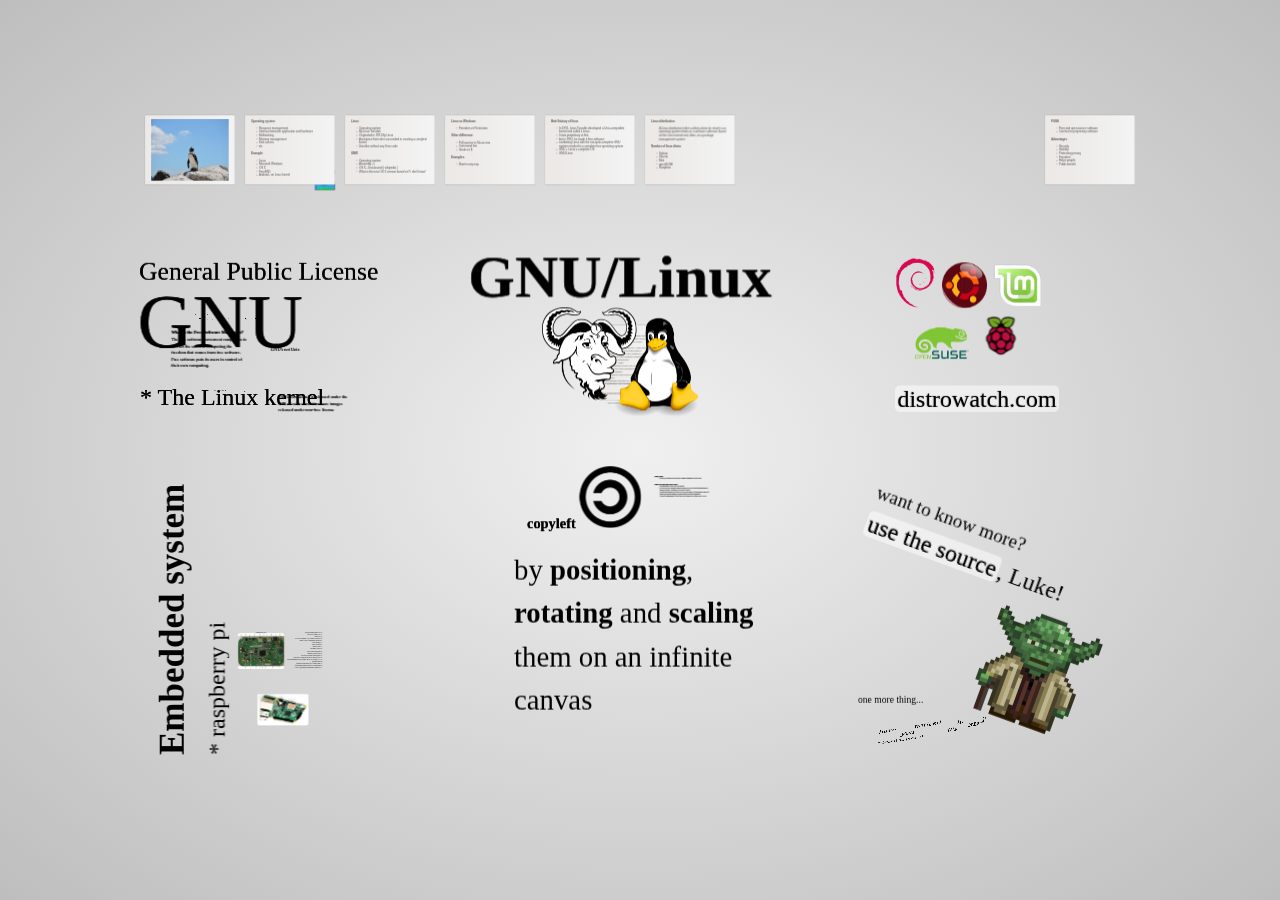
<file: linux_essential_tutorial.html>
<!doctype html>


<html lang="en">
<head>
    <meta charset="utf-8" />
    <title>Linux Essentials</title>
    
    <meta name="description" content="Linux Essentials presentation (tutorial)" />
    <meta name="author" content="not important" />
    <meta name="email" content="m.gh@linuxmail.org" />

    <link href="css/stylesheet.css" rel="stylesheet" />
    
    <link rel="icon" href="images/linux_essential.png" />
</head>

<body class="impress-not-supported">

<div class="fallback-message">
    <p>Your browser <b>doesn't support the features required</b> so you are presented with a simplified version of this presentation.</p>
    <p>For the best experience please use the latest <b>Chrome</b>, <b>Safari</b> or <b>Firefox</b> browser.</p>
</div>

<div id="impress">

	<!-- --------------------------- overview ---------------------------  -->
    <div id="overview" class="step" data-x="3000" data-y="1500" data-scale="10">
    </div>
	
	<!-- --------------------------- introduction ---------------------------  -->
	<div id="introduction" class="step slide" data-x="-1500" data-y="-1500">
		<img src="images/penguin.jpg" alt="i love GNU" width="100%" height="100%" style="border-radius:1%">
	</div>
	
	<div id="operating_system" class="step slide" data-x="-500" data-y="-1500">
        <strong> Operating system </strong>
        <br>
        <br>
        <ul class="ul_disc" style="margin-left: 10%;">
			<li> Resource management </li>
			<li> Interface between application and hardware </li>
			<li> Multitasking </li>
			<li> Memory management </li>
			<li> Disk access </li>
			<li> etc </li>
        </ul>
        <br>
        
        <strong> Example </strong>
        <br>
        <br>
		<ul class="ul_disc" style="margin-left: 10%;">
			<li> Linux </li>
			<li> Microsoft Windows </li>
			<li> OS X </li>
			<li> FreeBSD </li>
			<li> Android - on Linux kernel </li>
        </ul>
    </div>
	
	<!-- --------------------------- os image ---------------------------  -->
	<div id="os_images" class="step os_image" data-x="-500" data-y="-1500" data-z="-1100" data-scale="0.5">
		<img src="images/OS.png">
	</div>
	
	<!-- --------------------------- Linux and UNIX ---------------------------  -->
    <div class="step slide" data-x="500" data-y="-1500">
        <strong> Linux </strong>
        <br>
        <br>
        <ul class="ul_disc" style="margin-left: 10%;">
			<li> Operating system </li>
			<li> By Linux Torvalds </li>
			<li> Originated in 1991 By Linux </li>
			<li> Assistance from who succeeded in creating a complete kernel </li>
			<li> Unix-like without any Unix code </li>
        </ul>
		<br>
		
		<strong> UNIX </strong>
        <br>
        <br>
        <ul class="ul_disc" style="margin-left: 10%;">
			<li> Operating system </li>
			<li> Assembly - c </li>
			<li> OS X - Unix-based ( wikipedia ) </li>
			<li> What is the new OS X version based on? i don't know! </li>
        </ul>
			
    </div>
	
	<!-- --------------------------- Linux vs Windwos ---------------------------  -->
	<div class="step slide" data-x="1500" data-y="-1500">
        <strong> Linux vs Windows </strong>
        <br>
        <br>
        <ul class="ul_disc" style="margin-left: 10%;">
			<li> Freedom vs Restriction  </li>
        </ul>
		<br>
		
		<strong> Other difference </strong>
        <br>
        <br>
        <ul class="ul_disc" style="margin-left: 10%;">
			<li> Full access vs No access  </li>
			<li> Command line </li>
			<li> Gratis vs $ </li>
        </ul>
        <br>
        
        <strong> Examples </strong>
        <br>
        <br>
        <ul class="ul_disc" style="margin-left: 10%;">
			<li> Boot in any way </li>
        </ul>	
    </div>
	
	<!-- --------------------------- gnu linux --------------------------- --> 
    <div id="gnu_linux" class="step text_good" data-x="2800" data-y="350" data-scale="6">
        <b> GNU/Linux </b>
        <img src="images/GNU_Linux_logo.png" width="50%" height="50%">
    </div>
	
	<!-- --------------------------- how gnu started 1 --------------------------- --> 
    <div id="gnu_1" class="step slide" data-x="2800" data-y="350" data-z="-2000">
        <strong> How it's started ? </strong>
        <br>
        <br>
        <ul class="ul_disc" style="margin-left: 10%;">
			<li> When I started working at the MIT Artificial Intelligence Lab in 1971, 
			I became part of a software-sharing community that had existed for many years. </li>
			<li> ITS - assembly </li>
			<li> As a member of this community, an AI Lab staff system hacker, my job was to improve this system. </li>
			<li> We did not call our software “free software”, because that term did not yet exist; but that is what it was. </li>
			<li> The collapse of the community </li>
			<li> ITS were obsolete - 1980 </li>
			<li> The modern computers of the era, such as the VAX or the 68020, 
			had their own operating systems, but none of them were free software </li>
			<li> sign a nondisclosure agreement even to get an executable copy. </li>
			<li> This meant that the first step in using a computer was to promise not to help your neighbor </li>
		</ul>
			
    </div>
    
    <!-- ---------------------------  how gnu started 2  --------------------------- --> 
    <div id="gnu_2" class="step slide" data-x="2800" data-y="350" data-z="-4000">
        <strong> proprietary software, rule and idea </strong>
        <br>
        <br>
        <ul class="ul_disc" style="margin-left: 10%;">
			<li> The rule made by the owners of proprietary software was, 
			“If you share with your neighbor, you are a pirate. If you want any changes, beg us to make them.” </li>
			<li> The idea that the proprietary software social system—the system that says you are not allowed to share or 
			change software—is antisocial, that it is unethical, that it is simply wrong, </li>
        </ul>
		<br>
		
		<strong> GNU/free operating system </strong>
        <br>
        <br>
        <ul class="ul_disc" style="margin-left: 10%;">
			<li> what was needed first was an operating system </li>
			<li> make the system compatible with Unix </li>
			<li> GNU stands for: GNU's Not Unix </li>
        </ul>
    </div>
    
    <!-- --------------------------- how gnu started 3 --------------------------- --> 
    <div id="gnu_3" class="step slide" data-x="2800" data-y="350" data-z="-6000">
        <strong> Stallman and GNU </strong>
        <br>
        <br>
        <ul class="ul_disc" style="margin-left: 10%;">
			<li> In January 1984 I quit my job at MIT and began writing GNU software. </li>
			<li> I therefore decided that my first program for the GNU Project would be a multilanguage, multiplatform compiler. </li>
		</ul>
		<br>
		
		<strong> GNU Emacs </strong>
        <br>
        <br>
        <ul class="ul_disc" style="margin-left: 10%;">
			<li> I concluded I would have to write a new compiler from scratch. </li>
			<li> That new compiler is now known as GCC; none of the Pastel compiler is used in it, 
			but I managed to adapt and use the C front end that I had written. But that was some years later; 
			first, I worked on GNU Emacs. </li>
        </ul>
		<br>
		
		<strong> GCC </strong>
        <br>
        <br>
        <ul class="ul_disc" style="margin-left: 10%;">
			<li> GNU Compiler Collection </li>
        </ul>
    </div>
	
	<!-- ---------------------------  copyleft logo  --------------------------- --> 
    <div id="copy_left_logo" class="step text_good" data-x="3100" data-y="2000" data-scale="3">
        <b class="font_120"> copyleft </b>
        <img src="images/copyleft.png" width="25%" height="25%">
    </div>
	
	<!-- ---------------------------  copyleft and gnu gpl  --------------------------- -->
	<div id="copyleft" class="step text_good width_1400" data-x="3500" data-y="1930" data-z="-2000" data-rotate-z="360" data-scale="0.5">
		<strong> Copyright </strong>
		<ul class="ul_disc" style="margin-left: 10%; font-size:30px;">
			<li> In 1980, the copyright law was extended to computer programs in the United States </li>
		</ul>
		
		<br>
		<strong> Copyleft and the GNU GPL </strong>
		<ul class="ul_disc" style="margin-left: 10%; font-size:30px;">
			<li> The principal goal of GNU is to be free software. </li>
			<li> So we needed to use distribution terms that would prevent 
			GNU software from being turned into proprietary software. The method we use is called “copyleft”. </li>
			<li> Copyleft uses copyright law, but flips it over to serve the opposite of its usual purpose: 
			instead of a means for restricting a program, it becomes a means for keeping the program free. </li>
			<li> The specific implementation of copyleft that we use for most GNU software is the GNU GPL. </li>
		</ul>
	</div>

	<!-- ---------------------------  FOSS  --------------------------- --> 
    <div class="step slide" data-x="7500" data-y="-1500">
        <strong> FOSS </strong>
        <br>
        <br>
        <ul class="ul_disc" style="margin-left: 10%">
			<li> Free and open-source software </li>
			<li> Contrast to proprietary software </li>
        </ul>
		<br>
		
        <strong> Advantages </strong>
        <br>
        <br>
        <ul class="ul_disc" style="margin-left: 10%">
			<li> Security </li>
			<li> Stability </li>
			<li> Protecting privacy </li>
			<li> Freedom </li>
			<li> Helps people </li>
			<li> Public benefit </li>
        </ul>
    </div>

	<!-- ---------------------------  GNU  --------------------------- -->
    <div id="gnu" class="step text_good" data-x="-200" data-y="400" data-scale="4">
        <span class="gpl"> General Public License </span>
        <h1> GNU </h1>
        <span class="footnote"><sup>*</sup> The Linux kernel </span>
    </div>
	
	<!-- --------------------------- gnu detail --------------------------- -->
	<div id="gnu_detail" class="step text_good" data-x="-614" data-y="400" data-z="-900" data-scale="1" >
		<p> GNU's not Unix </p>
	</div>

	<!-- --------------------------- free software movement --------------------------- -->
	<div id="free_software_movement" class="step text_good" data-x="-1700" data-y="400" data-z="-900" data-scale="1" >
		<strong> What is the Free Software Movement? </strong>
		<p> The free software movement campaigns to win for the users of computing the freedom that comes from free software. 
		Free software puts its users in control of their own computing. <p>
	</div>

	<!-- --------------------------- free software --------------------------- -->
	<div id="free_software" class="step text_good" data-x="-1700" data-z="-1300" data-rotate-x="90">
		<strong> What is Free Software? </strong>
		<ul class="ul_disc" style="margin-left: 10%; font-size:30px;">
			<li> The freedom to run the program as you wish, for any purpose (freedom 0). </li>
			<li> The freedom to study how the program works, and adapt it to your needs (freedom 1). 
			Access to the source code is a precondition for this. </li>
			<li> The freedom to redistribute copies so you can help your neighbor (freedom 2). </li>
			<li> The freedom to improve the program, and release your improvements to the public, 
			so that the whole community benefits (freedom 3). Access to the source code is a precondition for this. </li>
		</ul>		
	</div>
	
	<!-- --------------------------- free license --------------------------- -->
	<div id="free_license" class="step text_good" data-x="-1700" data-y="800" data-z="-1800" data-rotate-x="90">
		<strong> Free license </strong>
		<ul class="ul_disc" style="margin-left: 10%; font-size:30px;">
			<li> To make it free software, you need to release it under a free software license. 
			We normally use the GNU General Public License (GNU GPL), </li>
		</ul>
		<strong> GNU GPL </strong>
		<ul class="ul_disc" style="margin-left: 10%; font-size:30px;">
			<li> Four freedom </li>
			<li> Specific implementation of copyleft </li>
			<li> the source code of the work must be made available under the same license </li>
			<li> gnu normally use the GNU General Public License (GNU GPL) </li>
		</ul>
	</div>

	<!-- --------------------------- kernel license --------------------------- -->
	<div id="kernel_license" class="step text_good" data-x="-460" data-y="1000" data-z="-700">
		<p> The Linux kernel is released under the GPLv2 with some firmware images released under non-free license </p>
	</div>
	
	
    <!-- --------------------------- Linux histroy --------------------------- --> 
	<div id="brief_history_of_linux" class="step slide" data-x="2500" data-y="-1500">
        <strong> Brief history of linux </strong>
        <br>
        <br>
        <ul class="ul_disc" style="margin-left: 10%;">
			<li> In 1991, Linus Torvalds developed a Unix-compatible kernel and called it Linux. </li>
			<li> It was proprietary at first, </li>
			<li> but in 1992, he made it free software; </li>
			<li> combining Linux with the not-quite-complete GNU system resulted in a complete free operating system </li>
			<li> GNU + Linux = complete OS </li>
			<li> GNU/Linux </li>
        </ul>
    </div>
    
	<!-- ---------------------------  linux distribution  --------------------------- -->
	<div id="linux_distribution" class="step slide" data-x="3500" data-y="-1500">
        <strong> Linux distribution </strong>
        <br>
        <br>
        <ul class="" style="margin-left: 10%">
			A Linux distribution (often called a distro for short) is an operating system made as a software collection based on 
			the Linux kernel and, often, on a package management system
        </ul>
		<br>
		
        <strong> Number of linux distro </strong>
        <br>
        <br>
        <ul class="ul_disc" style="margin-left: 10%">
			<li> Debian </li>
			<li> Ubuntu </li>
			<li> Mint </li>
			<li> openSUSE </li>
			<li> Raspbian </li>
        </ul>
    </div>
	
	<!-- ---------------------------  linux distribution logo  --------------------------- -->
	<div id="linux_distribution_logo" class="step line_height_100" data-x="7600" data-y="100" data-scale="5">
        <br>
        <br>
        <img src="images/debian.png" style="width:10%; height:10%">
        <img src="images/ubuntu-logo.png" style="width:11%; height:11%">
		<img src="images/linux_mint.png" style="width:12%; height:12%">
		<br>
		<img src="images/openSUSE.png" style="width:13%; height:13%;margin-left:40px">
		<img src="images/rpi_logo.png" style="width:13%; height:13%">
		<br>
		<br>
		<a href="http://distrowatch.com/">distrowatch.com </a>
    </div>

    <div id="ing" class="step" data-x="3000" data-y="3350" data-rotate="0" data-scale="6">
        <p>by <b class="positioning">positioning</b>, <b class="rotating">rotating</b> and <b class="scaling">scaling</b> them on an infinite canvas</p>
    </div>

	<!-- ---------------------------  embedded system  --------------------------- -->
    <div id="embedded_system" class="step" data-x="-1500" data-y="3000" data-rotate="270" data-scale="5">
        <p><b class="embedded_system"> Embedded system </b></p>
        <p> <sup>*</sup> raspberry pi </p>
    </div>
    
	<!-- ---------------------------  raspberry pi  --------------------------- -->
	<div id="raspberry_pi" class="step" data-x="-1000" data-y="4400" data-z="-1200" data-rotate="180" data-scale="0.7">
		<img src="images/raspberry_pi.jpg" style="width: 100%; height:100%; border-radius:5%;">
	</div>
	
	<!-- ---------------------------  ADSL modem router internals  --------------------------- -->
	<div id="ADSL_modem_router_internals" class="step width_1400" data-x="-1500" data-y="4000" data-z="-2500" data-rotate="180" data-scale="0.8">
		<ul style="float:left;font-size:22px">
			<li> 1. Telephone decoupling electronics (for ADSL). </li>
			<li> 2. Multicolour LED (displaying network status). </li>
			<li> 3. Single colour LED (displaying USB status). </li>
			<li> 4. Main processor </li>
			<li> 5. JTAG (Joint Test Action Group) test and programming port. </li>
			<li> 6. RAM, a single ESMT M12L64164A 8 MB chip. </li>
			<li> 7. Flash memory, obscured by sticker. </li>
			<li> 8. Power supply regulator. </li>
			<li> 9. Main power supply fuse. </li>
			<li> 10. Power connector. </li>
			<li> 11. Reset button. </li>
			<li> 12. Quartz crystal. </li>
			<li> 13. Ethernet port. </li>
			<li> 14. Ethernet transformer, Delta LF8505. </li>
			<li> 15. KS8721B ethernet PHY transmitter receiver. </li>
			<li> 16. USB port. </li>
			<li> 17. Telephone (RJ11) port. </li>
			<li> 18. Telephone connector fuses. </li>
		</ul>
		<img src="images/ADSL_modem_router_internals.jpg" style="width: 55%; height:55%; float:right; border-radius:5%;">
		<span style="float:right; margin-right:280px; font-size:20px"> ADSL Modem/router </span>
	</div>
	
    <div id="source" class="step" data-x="6300" data-y="3000" data-rotate="20" data-scale="4">
        <p>want to know more?</p>
        <q><a href="http://github.com/bartaz/impress.js">use the source</a>, Luke!</q>
    </div>

    <div id="one-more-thing" class="step" data-x="6000" data-y="4000" data-scale="2">
        <p>one more thing...</p>
    </div>

    <div id="its-in-3d" class="step" data-x="6200" data-y="4300" data-z="-100" data-rotate-x="-40" data-rotate-y="10" data-scale="2">
        <p><span class="have">have</span> <span class="you">you</span> <span class="noticed">noticed</span> <span class="its">it's</span> <span class="in">in</span> <b>3D<sup>*</sup></b>?</p>
        <span class="footnote">* beat that, prezi ;)</span>
    </div>

</div>

<div class="hint">
    <p>Linux essential tutorial</p>
</div>

<script src="js/impress.js"></script>
<script>impress().init();</script>

</body>
</html>


<!-- to list
fsf
-->
</file>
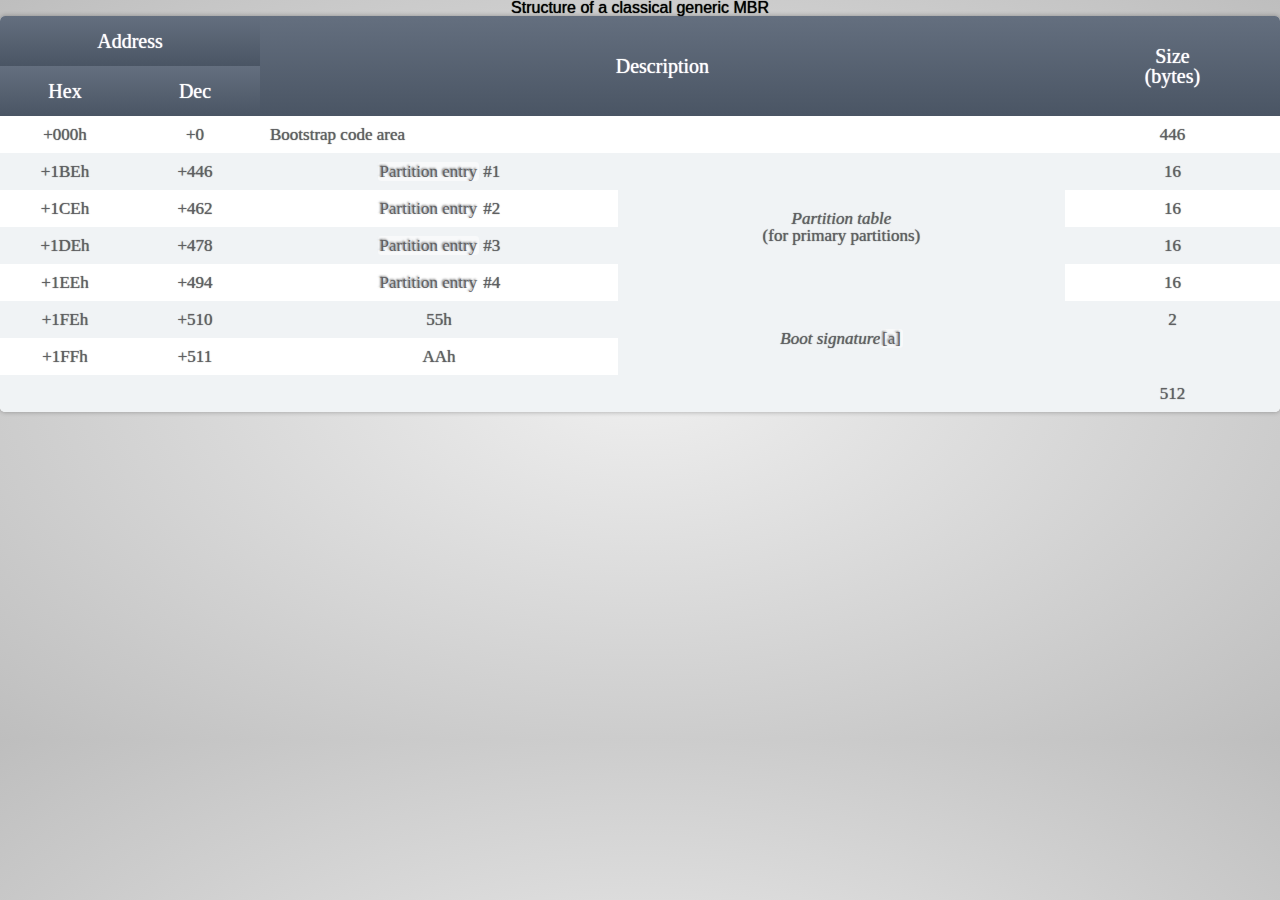
<file: mbr_table.html>
<!doctype html>


<html lang="en">
<head>
    <meta charset="utf-8" />
    <title>Linux Essentials</title>
    
    <meta name="description" content="Linux Essentials presentation (tutorial)" />
    <meta name="author" content="not important" />
    <meta name="email" content="m.gh@linuxmail.org" />
	
	<link href="css/font.css" rel="stylesheet" />
    <link href="css/stylesheet.css" rel="stylesheet" />
    <link href="css/table.css" rel="stylesheet" />

    <link rel="icon" href="images/linux_essential.png" />
</head>

<table class="table text_good" summary="Structure of a classical generic MBR">
	<caption> Structure of a classical generic MBR </caption>
	<thead class="thead">
		<tr>
			<th colspan="2"> Address </th>
			<th rowspan="2" style="vertical-align:middle" colspan="2"> Description </th>
			<th rowspan="2" style="vertical-align:middle"> Size<br>(bytes) </th>
		</tr>
		<tr>
			<th style="width:100px;	border-radius: 0px;">Hex</th>
			<th style="width:100px;	border-radius: 0px;">Dec</th>
		</tr>
	</thead>

	<tr>
		<td style="text-align:center"><tt>+000h</tt></td>
		<td style="text-align:center">+0</td>
		<td colspan="2" class="text_center"> Bootstrap code area </td>
		<td style="text-align:center">446</td>
	</tr>
	<tr>
		<td style="text-align:center"><span id="MBROLD_OFS_1BEh"></span><span id="P1"></span><tt>+1BEh</tt></td>
		<td style="text-align:center">+446</td>
		<td style="text-align:center"><a href="#PTE">Partition entry</a> #1</td>
		<td rowspan="4" style="vertical-align:middle; text-align:center"><i>Partition table</i><br>
		(for primary partitions)</td>
		<td style="text-align:center">16</td>
	</tr>
	<tr>
		<td style="text-align:center"><span id="MBROLD_OFS_1CEh"></span><span id="P2"></span><tt>+1CEh</tt></td>
		<td style="text-align:center">+462</td>
		<td style="text-align:center"><a href="#PTE">Partition entry</a> #2</td>
		<td style="text-align:center">16</td>
	</tr>
	<tr>
		<td style="text-align:center"><span id="MBROLD_OFS_1DEh"></span><span id="P3"></span><tt>+1DEh</tt></td>
		<td style="text-align:center">+478</td>
		<td style="text-align:center"><a href="#PTE">Partition entry</a> #3</td>
		<td style="text-align:center">16</td>
	</tr>
	<tr>
		<td style="text-align:center"><span id="MBROLD_OFS_1EEh"></span><span id="P4"></span><tt>+1EEh</tt></td>
		<td style="text-align:center">+494</td>
		<td style="text-align:center"><a href="#PTE">Partition entry</a> #4</td>
		<td style="text-align:center">16</td>
	</tr>
	<tr>
		<td style="text-align:center"><span id="MBROLD_OFS_1FEh"></span><tt>+1FEh</tt></td>
		<td style="text-align:center">+510</td>
		<td style="text-align:center"><tt>55h</tt></td>
		<td rowspan="2" style="vertical-align:middle; text-align:center"><i>Boot signature</i><sup id="cite_ref-NB_Magic_AA55_14-0" class="reference"><a href="#cite_note-NB_Magic_AA55-14"><span>[</span>a<span>]</span></a></sup></td>
		<td rowspan="2" style="text-align:center">2</td>
	</tr>
	<tr>
		<td style="text-align:center"><span id="MBROLD_OFS_1FFh"></span><tt>+1FFh</tt></td>
		<td style="text-align:center">+511</td>
		<td style="text-align:center"><tt>AAh</tt></td>
	</tr>
	<tr>
		<td colspan="4"></td>
		<td style="text-align:center">512</td>
	</tr>
</table>
</file>
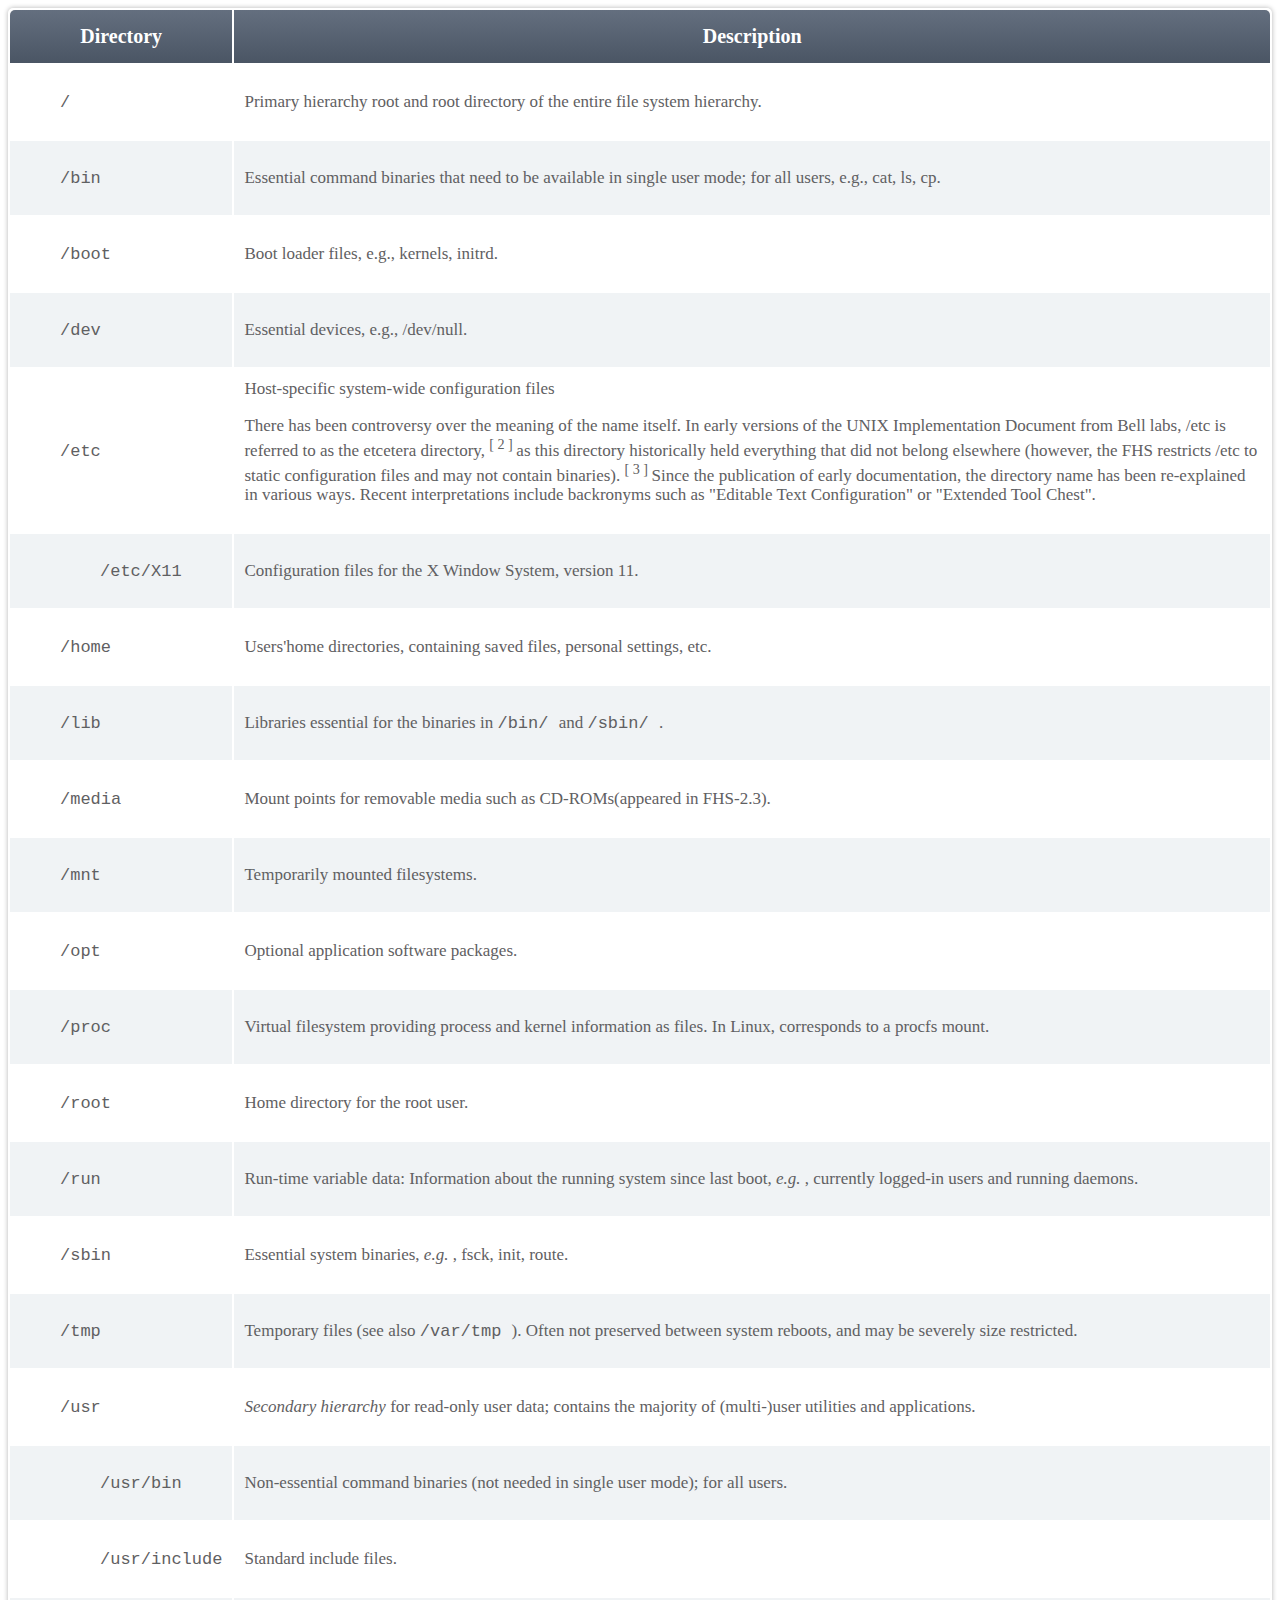
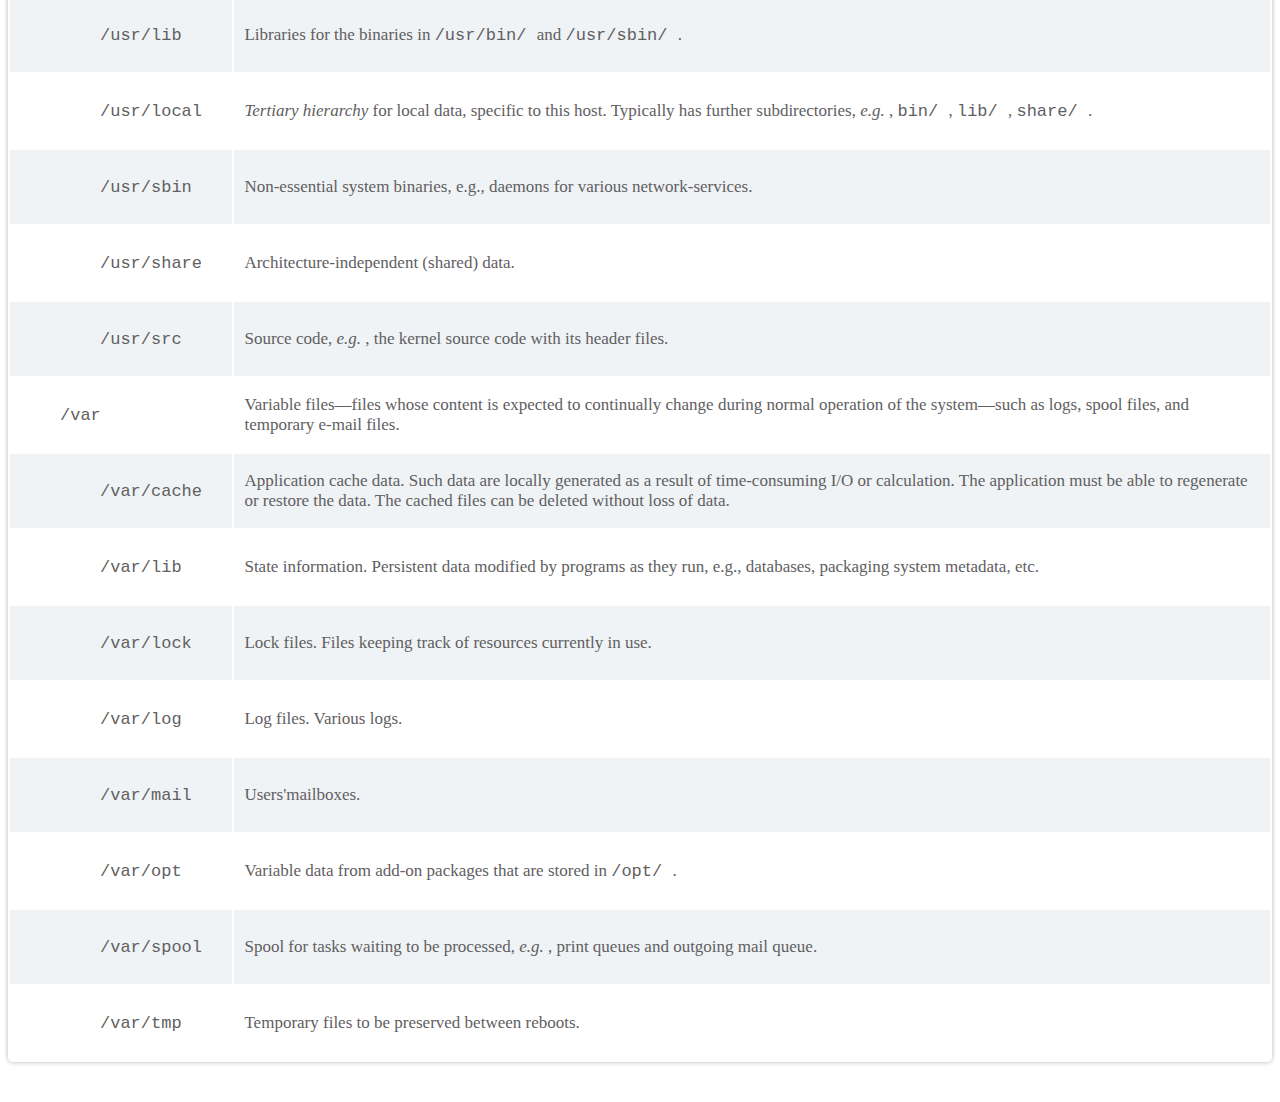
<file: test.html>
<!doctype html>


<html lang="en">
	<head>
		<meta charset="utf-8" />
		<title>
			Linux Essentials
		</title>
	  
		<meta name="description" content="Linux Essentials presentation (tutorial)" />
		<meta name="author" content="not important" />
		<meta name="email" content="m.gh@linuxmail.org" />

		<link href="css/font.css" rel="stylesheet" />
		<link href="css/table.css" rel="stylesheet" />
	</head>
  
  <body>
    
	<table class="table text_good" summary="A description of the hierarchy specified in the FHS.">
      <thead class="thead">
        <tr>
          <th>
            Directory 
          </th>
          <th>
            Description 
          </th>
        </tr>
      </thead>
      <tr>
		<td>
          <dl>
            <dd>
              <code>
                /
              </code>
            </dd>
          </dl>
      </td>
      <td>
        Primary hierarchy root and root directory of the entire file system hierarchy.
      </td>
      </tr>
      <tr>
		<td>
          <dl>
            <dd>
              <code>
                /bin
              </code>
            </dd>
          </dl>
      </td>
      <td>
        Essential command binaries that need to be available in single user mode; for all users, e.g., cat, ls, cp.
      </td>
      </tr>
      <tr>
		<td>
          <dl>
            <dd>
              <code>
                /boot 
              </code>
            </dd>
          </dl>
      </td>
      <td>
        Boot loader files, e.g., kernels, initrd.
      </td>
      </tr>
      <tr>
		<td>
          <dl>
            <dd>
              <code>
                /dev 
              </code>
            </dd>
          </dl>
      </td>
      <td>
        Essential devices, e.g., /dev/null.
      </td>
      </tr>
      <tr>
		<td>
          <dl>
            <dd>
              <code>
                /etc
              </code>
            </dd>
          </dl>
      </td>
      <td>
        Host-specific system-wide configuration files
        <br/>
        <p>
          There has been controversy over the meaning of the name itself. In early versions of the UNIX Implementation Document from Bell labs, /etc is referred to as the etcetera directory,
          <sup>
            <a>
              <span>
                [
              </span>
              2
              <span>
                ]
              </span>
            </a>
          </sup>
          as this directory historically held everything that did not belong elsewhere (however, the FHS restricts /etc to static configuration files and may not contain binaries).
          <sup>
            <a>
              <span>
                [
              </span>
              3
              <span>
                ]
              </span>
            </a>
          </sup>
          Since the publication of early documentation, 
          the directory name has been re-explained in various ways. Recent interpretations include backronyms
          such as "Editable Text Configuration" or "Extended Tool Chest".
        </p>
      </td>
      </tr>
      
      <tr>
        <td>
          <dl>
            <dd>
              <dl>
                <dd>
                  <code>
                    /etc/X11
                  </code>
                </dd>
              </dl>
            </dd>
          </dl>
        </td>
        <td>
          Configuration files for the X Window System, version 11.
        </td>
      </tr>
 
      <tr>
        <td>
          <dl>
            <dd>
              <code>
                /home
              </code>
            </dd>
          </dl>
        </td>
        <td>
          Users'home directories, containing saved files, personal settings, etc.
        </td>
      </tr>
      <tr>
        <td>
          <dl>
            <dd>
              <code>
                /lib
              </code>
            </dd>
          </dl>
        </td>
        <td>
			Libraries essential for the binaries in 
          <code>
            /bin/
          </code>
          and 
          <code>
            /sbin/
          </code>
          .
        </td>
      </tr>
      
      <tr>
        <td>
          <dl>
            <dd>
              <code>
                /media
              </code>
            </dd>
          </dl>
        </td>
        <td>
          Mount points for removable media such as CD-ROMs(appeared in FHS-2.3).
        </td>
      </tr>
      <tr>
        <td>
          <dl>
            <dd>
              <code>
                /mnt
              </code>
            </dd>
          </dl>
        </td>
        <td>
          Temporarily mounted filesystems.
        </td>
      </tr>
      <tr>
        <td>
          <dl>
            <dd>
              <code>
                /opt
              </code>
            </dd>
          </dl>
        </td>
        <td>
          Optional application software packages.
        </td>
      </tr>
      <tr>
        <td>
          <dl>
            <dd>
              <code>
				/proc
              </code>
            </dd>
          </dl>
        </td>
        <td>
          Virtual filesystem providing process and kernel information as files. In Linux, corresponds to a procfs mount.
        </td>
      </tr>
      <tr>
        <td>
          <dl>
            <dd>
              <code>
                /root
              </code>
            </dd>
          </dl>
        </td>
        <td>
			Home directory for the root user.
        </td>
      </tr>
      <tr>
        <td>
          <dl>
            <dd>
              <code>
                /run
              </code>
            </dd>
          </dl>
        </td>
        <td>
          Run-time variable data: Information about the running system since last boot, 
          <i>
            e.g.
          </i>
          , currently logged-in users and running daemons.
        </td>
      </tr>
      <tr>
        <td>
          <dl>
            <dd>
              <code>
                /sbin
              </code>
            </dd>
          </dl>
        </td>
        <td>
          Essential system binaries, 
          <i>
            e.g.
          </i>
          , fsck, init, route.
        </td>
      </tr>

      <tr>
        <td>
          <dl>
            <dd>
              <code>
                /tmp
              </code>
            </dd>
          </dl>
        </td>
        <td>
          Temporary files (see also 
          <code>
            /var/tmp
          </code>
          ). Often not preserved between system reboots, and may be severely size restricted.
        </td>
      </tr>
      <tr>
        <td>
          <dl>
            <dd>
              <code>
                /usr
              </code>
            </dd>
          </dl>
        </td>
        <td>
          <i>
            Secondary hierarchy
          </i>
          for read-only user data; contains the majority of (multi-)user utilities and applications.
        </td>
      </tr>
      <tr>
        <td>
          <dl>
            <dd>
              <dl>
                <dd>
                  <code>
                    /usr/bin
                  </code>
                </dd>
              </dl>
            </dd>
          </dl>
        </td>
        <td>
          Non-essential command binaries (not needed in single user mode); for all users.
        </td>
      </tr>
      <tr>
        <td>
          <dl>
            <dd>
              <dl>
                <dd>
                  <code>
                    /usr/include
                  </code>
                </dd>
              </dl>
            </dd>
          </dl>
        </td>
        <td>
          Standard include files.
        </td>
      </tr>
      <tr>
        <td>
          <dl>
            <dd>
              <dl>
                <dd>
                  <code>
                    /usr/lib
                  </code>
                </dd>
              </dl>
            </dd>
          </dl>
        </td>
        <td>
			Libraries for the binaries in 
          <code>
            /usr/bin/
          </code>
          and 
          <code>
            /usr/sbin/
          </code>
          .
        </td>
      </tr>

      <tr>
        <td>
          <dl>
            <dd>
              <dl>
                <dd>
                  <code>
                    /usr/local
                  </code>
                </dd>
              </dl>
            </dd>
          </dl>
        </td>
        <td>
          <i>
            Tertiary hierarchy
          </i>
          for local data, specific to this host. Typically has further subdirectories, 
          <i>
            e.g.
          </i>
          , 
          <code>
            bin/
          </code>
          , 
          <code>
            lib/
          </code>
          , 
          <code> share/ </code>
          .
        </td>
      </tr>
      <tr>
        <td>
          <dl>
            <dd>
              <dl>
                <dd>
                  <code>
                    /usr/sbin
                  </code>
                </dd>
              </dl>
            </dd>
          </dl>
        </td>
        <td>
          Non-essential system binaries, e.g., daemons for various network-services.
        </td>
      </tr>
      <tr>
        <td>
          <dl>
            <dd>
              <dl>
                <dd>
                  <code>
                    /usr/share
                  </code>
                </dd>
              </dl>
            </dd>
          </dl>
        </td>
        <td>
          Architecture-independent (shared) data.
        </td>
      </tr>
      <tr>
        <td>
          <dl>
            <dd>
              <dl>
                <dd>
                  <code>
                    /usr/src
                  </code>
                </dd>
              </dl>
            </dd>
          </dl>
        </td>
        <td>
			Source code,
          <i>
            e.g.
          </i>
          , the kernel source code with its header files.
        </td>
      </tr>

      <tr>
        <td>
          <dl>
            <dd>
              <code>
                /var
              </code>
            </dd>
          </dl>
        </td>
        <td>
          Variable files—files whose content is expected to continually change during normal operation of the system—such as logs, spool files, and temporary e-mail files.
        </td>
      </tr>
      <tr>
        <td>
          <dl>
            <dd>
              <dl>
                <dd>
                  <code>
                    /var/cache
                  </code>
                </dd>
              </dl>
            </dd>
          </dl>
        </td>
        <td>
          Application cache data. Such data are locally generated as a result of time-consuming I/O or calculation. The application must be able to regenerate or restore the data. The cached files can be deleted without loss of data.
        </td>
      </tr>
      <tr>
        <td>
          <dl>
            <dd>
              <dl>
                <dd>
                  <code>
                    /var/lib
                  </code>
                </dd>
              </dl>
            </dd>
          </dl>
        </td>
        <td>
          State information. Persistent data modified by programs as they run, e.g., databases, packaging system metadata, etc.
        </td>
      </tr>
      <tr>
        <td>
          <dl>
            <dd>
              <dl>
                <dd>
                  <code>
                    /var/lock
                  </code>
                </dd>
              </dl>
            </dd>
          </dl>
        </td>
        <td>
          Lock files. Files keeping track of resources currently in use.
        </td>
      </tr>
      <tr>
        <td>
          <dl>
            <dd>
              <dl>
                <dd>
                  <code>
                    /var/log
                  </code>
                </dd>
              </dl>
            </dd>
          </dl>
        </td>
        <td>
          Log files. Various logs.
        </td>
      </tr>
      <tr>
        <td>
          <dl>
            <dd>
              <dl>
                <dd>
                  <code>
                    /var/mail
                  </code>
                </dd>
              </dl>
            </dd>
          </dl>
        </td>
        <td>
          Users'mailboxes.
        </td>
      </tr>
      <tr>
        <td>
          <dl>
            <dd>
              <dl>
                <dd>
                  <code>
                    /var/opt
                  </code>
                </dd>
              </dl>
            </dd>
          </dl>
        </td>
        <td>
          Variable data from add-on packages that are stored in 
          <code>
            /opt/
          </code>
          .
        </td>
      </tr>

      <tr>
        <td>
          <dl>
            <dd>
              <dl>
                <dd>
                  <code>
                    /var/spool
                  </code>
                </dd>
              </dl>
            </dd>
          </dl>
        </td>
        <td>
			Spool for tasks waiting to be processed, 
          <i>
            e.g.
          </i>
          , print queues and outgoing mail queue.
        </td>
      </tr>
 
      <tr>
        <td>
          <dl>
            <dd>
              <dl>
                <dd>
                  <code>
                    /var/tmp
                  </code>
                </dd>
              </dl>
            </dd>
          </dl>
        </td>
        <td>
          Temporary files to be preserved between reboots.
        </td>
      </tr>
  </table>
  </body>
</html>
</file>
<file: css/stylesheet.css>
html, body, div, span, applet, object, iframe,
h1, h2, h3, h4, h5, h6, p, blockquote, pre,
a, abbr, acronym, address, gnu_linux, cite, code,
del, dfn, em, img, ins, kbd, q, s, samp,
small, strike, strong, sub, sup, tt, var,
b, u, i, center,
dl, dt, dd, ol, ul, li,
fieldset, form, label, legend,
table, caption, tbody, tfoot, thead, tr, th, td,
article, aside, canvas, details, embed,
figure, figcaption, footer, header, hgroup,
menu, nav, output, ruby, section, summary,
time, mark, audio, video
{
    margin: 0;
    padding: 0;
    border: 0;
    font-size: 100%;
    font: inherit;
    vertical-align: baseline;
}

article, aside, details, figcaption, figure,
footer, header, hgroup, menu, nav, section
{
    display: block;
}
body
{
    line-height: 1;
}
ol, ul
{
    list-style: none;
}

blockquote, q
{
    quotes: none;
}

blockquote:before, blockquote:after,
q:before, q:after
{
    content: '';
    content: none;
}

table
{
    border-collapse: collapse;
    border-spacing: 0;
}

body
{
    font-family: 'PT Sans', sans-serif;
    min-height: 740px;

    background: rgb(215, 215, 215);
    background: -webkit-gradient(radial, 50% 50%, 0, 50% 50%, 500, from(rgb(240, 240, 240)), to(rgb(190, 190, 190)));
    background: -webkit-radial-gradient(rgb(240, 240, 240), rgb(190, 190, 190));
    background:    -moz-radial-gradient(rgb(240, 240, 240), rgb(190, 190, 190));
    background:     -ms-radial-gradient(rgb(240, 240, 240), rgb(190, 190, 190));
    background:      -o-radial-gradient(rgb(240, 240, 240), rgb(190, 190, 190));
    background:         radial-gradient(rgb(240, 240, 240), rgb(190, 190, 190));

}

b, strong { font-weight: bold }
i, em { font-style: italic }

a
{
    color: inherit;
    text-decoration: none;
    padding: 0 0.1em;
    background: rgba(255,255,255,0.5);
    text-shadow: -1px -1px 2px rgba(100,100,100,0.9);
    border-radius: 0.2em;

    -webkit-transition: 0.5s;
    -moz-transition:    0.5s;
    -ms-transition:     0.5s;
    -o-transition:      0.5s;
    transition:         0.5s;
}

a:hover,
a:focus
{
    background: rgba(255,255,255,1);
    text-shadow: -1px -1px 2px rgba(100,100,100,0.5);
}

.fallback-message
{
    font-family: sans-serif;
    line-height: 1.3;

    width: 780px;
    padding: 10px 10px 0;
    margin: 20px auto;

    border: 1px solid #E4C652;
    border-radius: 10px;
    background: #EEDC94;
}

.fallback-message p
{
    margin-bottom: 10px;
}

.impress-supported .fallback-message
{
    display: none;
}

/*
    Now let's style the presentation steps.

    We start with basics to make sure it displays correctly in everywhere ...
*/


.step
{
    position: relative;
    width: 900px;
    padding: 40px;
    margin: 20px auto;

    -webkit-box-sizing: border-box;
    -moz-box-sizing:    border-box;
    -ms-box-sizing:     border-box;
    -o-box-sizing:      border-box;
    box-sizing:         border-box;

    font-family: 'PT Serif', georgia, serif;
    font-size: 48px;
    line-height: 1.5;
}

/*
    ... and we enhance the styles for impress.js.

    Basically we remove the margin and make inactive steps a little bit transparent.
*/
.impress-enabled .step
{
    margin: 0;
    opacity: 0.3;

    -webkit-transition: opacity 1s;
    -moz-transition:    opacity 1s;
    -ms-transition:     opacity 1s;
    -o-transition:      opacity 1s;
    transition:         opacity 1s;
}

.impress-enabled .step.active { opacity: 1 }

/*
    These 'slide' step styles were heavily inspired by HTML5 Slides:
    http://html5slides.googlecode.com/svn/trunk/styles.css

    ;)

    They cover everything what you see on first three steps of the demo.
*/
.slide
{
    display: block;

    width: 900px;
    height: 700px;
    padding: 40px 60px;

	background: -webkit-linear-gradient(90deg, #ECE9E6 10%, #f3f3f3 90%); /* Chrome 10+, Saf5.1+ */
	background:    -moz-linear-gradient(90deg, #ECE9E6 10%, #f3f3f3 90%); /* FF3.6+ */
	background:     -ms-linear-gradient(90deg, #ECE9E6 10%, #f3f3f3 90%); /* IE10 */
	background:      -o-linear-gradient(90deg, #ECE9E6 10%, #f3f3f3 90%); /* Opera 11.10+ */
	background:         linear-gradient(90deg, #ECE9E6 10%, #f3f3f3 90%); /* W3C */ 
   
    border: 1px solid rgba(0, 0, 0, .3);
    border-radius: 10px;
    box-shadow: 0 2px 6px rgba(0, 0, 0, .1);

    color: rgb(102, 102, 102);
    text-shadow: 0 2px 2px rgba(0, 0, 0, .1);

    font-family: 'Open Sans', Arial, sans-serif;
    font-size: 30px;
    line-height: 36px;
    letter-spacing: -1px;
}

.slide q
{
    display: block;
    font-size: 50px;
    line-height: 72px;

    margin-top: 100px;
}

.slide q strong
{
    white-space: nowrap;
}

/*
    And now we start to style each step separately.

    I agree that this may be not the most efficient, object-oriented and
    scalable way of styling, but most of steps have quite a custom look
    and typography tricks here and there, so they had to be styled separately.

    First is the title step with a gnu_linux <h1> (no room for padding) and some
    3D positioning along Z axis.
*/

#gnu
{
    padding: 0;
}

#gnu .gpl
{
    font-size: 64px;
    position: absolute;
    top: -0.5em;

    -webkit-transform: translateZ(20px);
    -moz-transform:    translateZ(20px);
    -ms-transform:     translateZ(20px);
    -o-transform:      translateZ(20px);
    transform:         translateZ(20px);
}

#gnu h1
{
    font-size: 190px;

    -webkit-transform: translateZ(50px);
    -moz-transform:    translateZ(50px);
    -ms-transform:     translateZ(50px);
    -o-transform:      translateZ(50px);
    transform:         translateZ(50px);
}

#gnu .footnote
{
    font-size: 60px;
}

/*
    Second step is nothing special, just a text with a link, so it doesn't need
    any special styling.

    Let's move to 'gnu_linux thoughts' with centered text and custom font sizes.
*/
#gnu_linux
{
    width: 600px;
    text-align: center;
    font-size: 60px;
    line-height: 100%;
}

#gnu_linux b
{
    display: block;
    font-size: 100px;
    line-height: 100%;
}

#gnu_linux .thoughts {
    font-size: 90px;
    line-height: 150px;
}

/*
    'Tiny ideas' just need some tiny styling.
*/
#tiny {
    width: 500px;
    text-align: center;
}

/*
    This step has some animated text ...
*/
#ing { width: 500px }

/*
    ... so we define display to `inline-block` to enable transforms and
    transition duration to 0.5s ...
*/
#ing b {
    display: inline-block;
    -webkit-transition: 0.5s;
    -moz-transition:    0.5s;
    -ms-transition:     0.5s;
    -o-transition:      0.5s;
    transition:         0.5s;
}

/*
    ... and we want 'positioning` word to move up a bit when the step gets
    `present` class ...
*/
#ing.present .positioning {
    -webkit-transform: translateY(-10px);
    -moz-transform:    translateY(-10px);
    -ms-transform:     translateY(-10px);
    -o-transform:      translateY(-10px);
    transform:         translateY(-10px);
}

/*
    ... 'rotating' to rotate a quarter of a second later ...
*/
#ing.present .rotating {
    -webkit-transform: rotate(-10deg);
    -moz-transform:    rotate(-10deg);
    -ms-transform:     rotate(-10deg);
    -o-transform:      rotate(-10deg);
    transform:         rotate(-10deg);

    -webkit-transition-delay: 0.25s;
    -moz-transition-delay:    0.25s;
    -ms-transition-delay:     0.25s;
    -o-transition-delay:      0.25s;
    transition-delay:         0.25s;
}

/*
    ... and 'scaling' to scale down after another quarter of a second.
*/
#ing.present .scaling {
    -webkit-transform: scale(0.7);
    -moz-transform:    scale(0.7);
    -ms-transform:     scale(0.7);
    -o-transform:      scale(0.7);
    transform:         scale(0.7);

    -webkit-transition-delay: 0.5s;
    -moz-transition-delay:    0.5s;
    -ms-transition-delay:     0.5s;
    -o-transition-delay:      0.5s;
    transition-delay:         0.5s;
}

/*
    The 'embedded_system' step is again some boring font-sizing.
*/

#embedded_system
{
    width: 700px;
}

#embedded_system .embedded_system
{
    font-size: 70px;
}

/*
    There is nothing really special about 'use the source, Luke' step, too,
    except maybe of the Yoda background.

    As you can see below I've 'hard-coded' it in data URL.
    That's not the best way to serve images, but because that's just this one
    I decided it will be OK to have it this way.

    Just make sure you don't blindly copy this approach.
*/
#source {
    width: 700px;
    padding-bottom: 300px;

    /* Yoda Icon :: Pixel Art from Star Wars http://www.pixeljoint.com/pixelart/1423.htm */
    background-image: url([data-uri]);
    background-position: bottom right;
    background-repeat: no-repeat;
}

#source q {
    font-size: 60px;
}

/*
    And the "it's in 3D" step again brings some 3D typography - just for fun.

    Because we want to position <span> elements in 3D we set transform-style to
    `preserve-3d` on the paragraph.
    It is not needed by webkit browsers, but it is in Firefox. It's hard to say
    which behaviour is correct as 3D transforms spec is not very clear about it.
*/
#its-in-3d p {
    -webkit-transform-style: preserve-3d;
    -moz-transform-style:    preserve-3d; /* Y U need this Firefox?! */
    -ms-transform-style:     preserve-3d;
    -o-transform-style:      preserve-3d;
    transform-style:         preserve-3d;
}

/*
    Below we position each word separately along Z axis and we want it to transition
    to default position in 0.5s when the step gets `present` class.

    Quite a simple idea, but lot's of styles and prefixes.
*/
#its-in-3d span,
#its-in-3d b {
    display: inline-block;
    -webkit-transform: translateZ(40px);
    -moz-transform:    translateZ(40px);
    -ms-transform:     translateZ(40px);
    -o-transform:      translateZ(40px);
     transform:        translateZ(40px);

    -webkit-transition: 0.5s;
    -moz-transition:    0.5s;
    -ms-transition:     0.5s;
    -o-transition:      0.5s;
    transition:         0.5s;
}

#its-in-3d .have {
    -webkit-transform: translateZ(-40px);
    -moz-transform:    translateZ(-40px);
    -ms-transform:     translateZ(-40px);
    -o-transform:      translateZ(-40px);
    transform:         translateZ(-40px);
}

#its-in-3d .you {
    -webkit-transform: translateZ(20px);
    -moz-transform:    translateZ(20px);
    -ms-transform:     translateZ(20px);
    -o-transform:      translateZ(20px);
    transform:         translateZ(20px);
}

#its-in-3d .noticed {
    -webkit-transform: translateZ(-40px);
    -moz-transform:    translateZ(-40px);
    -ms-transform:     translateZ(-40px);
    -o-transform:      translateZ(-40px);
    transform:         translateZ(-40px);
}

#its-in-3d .its {
    -webkit-transform: translateZ(60px);
    -moz-transform:    translateZ(60px);
    -ms-transform:     translateZ(60px);
    -o-transform:      translateZ(60px);
    transform:         translateZ(60px);
}

#its-in-3d .in {
    -webkit-transform: translateZ(-10px);
    -moz-transform:    translateZ(-10px);
    -ms-transform:     translateZ(-10px);
    -o-transform:      translateZ(-10px);
    transform:         translateZ(-10px);
}

#its-in-3d .footnote {
    font-size: 32px;

    -webkit-transform: translateZ(-10px);
    -moz-transform:    translateZ(-10px);
    -ms-transform:     translateZ(-10px);
    -o-transform:      translateZ(-10px);
    transform:         translateZ(-10px);
}

#its-in-3d.present span,
#its-in-3d.present b {
    -webkit-transform: translateZ(0px);
    -moz-transform:    translateZ(0px);
    -ms-transform:     translateZ(0px);
    -o-transform:      translateZ(0px);
    transform:         translateZ(0px);
}

/*
    The last step is an overview.
    There is no content in it, so we make sure it's not visible because we want
    to be able to click on other steps.

*/
#overview
{
	display: none
}

/*
    We also make other steps visible and give them a pointer cursor using the
    `impress-on-` class.
*/
.impress-on-overview .step
{
    opacity: 1;
    cursor: pointer;
}


/*
    Now, when we have all the steps styled let's give users a hint how to navigate
    around the presentation.

    The best way to do this would be to use JavaScript, show a delayed hint for a
    first time users, then hide it and store a status in cookie or localStorage...

    But I wanted to have some CSS fun and avoid additional scripting...

    First of all I wanted the hint to appear only when user is idle for a while.
    You can't detect the 'idle' state in CSS, but I delayed a appearing of the
    hint by 5s using transition-delay.

    You also can't detect in CSS if the user is a first-time visitor, so I had to
    make an assumption that I'll only show the hint on the first step. And when
    the step is changed hide the hint, because I can assume that user already
    knows how to navigate.

    To summarize it - hint is shown when the user is on the first step for longer
    than 5 seconds.

    The other problem I had was caused by the fact that I wanted the hint to fade
    in and out. It can be easily achieved by transitioning the opacity property.
    But that also meant that the hint was always on the screen, even if totally
    transparent. It covered part of the screen and you couldn't correctly clicked
    through it.
    Unfortunately you cannot transition between display `block` and `none` in pure
    CSS, so I needed a way to not only fade out the hint but also move it out of
    the screen.

    I solved this problem by positioning the hint below the bottom of the screen
    with CSS transform and moving it up to show it. But I also didn't want this move
    to be visible. I wanted the hint only to fade in and out visually, so I delayed
    the fade in transition, so it starts when the hint is already in its correct
    position on the screen.

    I know, it sounds complicated ... maybe it would be easier with the code?
*/

.hint
{
    /*
        We hide the hint until presentation is started and from browsers not supporting
        impress.js, as they will have a linear scrollable view ...
    */
    display: none;

    /*
        ... and give it some fixed position and nice styles.
    */
    position: fixed;
    left: 0;
    right: 0;
    bottom: 200px;

    background: rgba(0,0,0,0.5);
    color: #EEE;
    text-align: center;

    font-size: 50px;
    padding: 20px;

    z-index: 100;

    /*
        By default we don't want the hint to be visible, so we make it transparent ...
    */
    opacity: 0;

    /*
        ... and position it below the bottom of the screen (relative to it's fixed position)
    */
    -webkit-transform: translateY(400px);
    -moz-transform:    translateY(400px);
    -ms-transform:     translateY(400px);
    -o-transform:      translateY(400px);
    transform:         translateY(400px);

    /*
        Now let's imagine that the hint is visible and we want to fade it out and move out
        of the screen.

        So we define the transition on the opacity property with 1s duration and another
        transition on transform property delayed by 1s so it will happen after the fade out
        on opacity finished.

        This way user will not see the hint moving down.
    */
    -webkit-transition: opacity 1s, -webkit-transform 0.5s 1s;
    -moz-transition:    opacity 1s,    -moz-transform 0.5s 1s;
    -ms-transition:     opacity 1s,     -ms-transform 0.5s 1s;
    -o-transition:      opacity 1s,      -o-transform 0.5s 1s;
    transition:         opacity 1s,         transform 0.5s 1s;
}

/*
    Now we 'enable' the hint when presentation is initialized ...
*/
.impress-enabled .hint { display: block }

/*
    ... and we will show it when the first step is active.
*/
.impress-on-introduction .hint
{
    /*
        We remove the transparency and position the hint in its default fixed
        position.
    */
    opacity: 1;

    -webkit-transform: translateY(0px);
    -moz-transform:    translateY(0px);
    -ms-transform:     translateY(0px);
    -o-transform:      translateY(0px);
    transform:         translateY(0px);

    /*
        Now for fade in transition we have the oposite situation from the one
        above.

        First after 4.5s delay we animate the transform property to move the hint
        into its correct position and after that we fade it in with opacity
        transition.
    */
    -webkit-transition: opacity 1s 5s, -webkit-transform 0.5s 4.5s;
    -moz-transition:    opacity 1s 5s,    -moz-transform 0.5s 4.5s;
    -ms-transition:     opacity 1s 5s,     -ms-transform 0.5s 4.5s;
    -o-transition:      opacity 1s 5s,      -o-transform 0.5s 4.5s;
    transition:         opacity 1s 5s,         transform 0.5s 4.5s;
}

/*
    And as the last thing there is a workaround for quite strange bug.
    It happens a lot in Chrome. I don't remember if I've seen it in Firefox.

    Sometimes the element positioned in 3D (especially when it's moved back
    along Z axis) is not clickable, because it falls 'behind' the <body>
    element.

    To prevent this, I decided to make <body> non clickable by setting
    pointer-events property to `none` value.
    Value if this property is inherited, so to make everything else clickable
    I bring it back on the #impress element.

    If you want to know more about `pointer-events` here are some docs:
    https://developer.mozilla.org/en/CSS/pointer-events

    There is one very important thing to notice about this workaround - it makes
    everything 'unclickable' except what's in #impress element.
*/
.impress-enabled          { pointer-events: none }
.impress-enabled #impress { pointer-events: auto }

.width_1400
{
	width:1400px;
}
.ul_disc
{
	list-style-type:disc;
}
.box_shadow
{
	box-shadow: 0px 0px 2px #737373;
}
.text_good
{
	text-shadow: 0px 0px 1px;
	-webkit-font-smoothing: antialiased;
}
.font_20
{
	font-size:20px;
}
.font_30
{
	font-size:30px;
}
.font_40
{
	font-size:40px;
}
.line_height_70
{
	line-height: 70%;
}
.line_height_80
{
	line-height: 80%;
}
.line_height_90
{
	line-height: 90%;
}
.line_height_100
{
	line-height: 100%;
}
</file>
<file: css/font.css>
@font-face
{
	font-family: "Amaranth-Regular";
	src: url("font/amaranth/Amaranth-Regular.otf") format("opentype");
}
@font-face
{
	font-family: 'OpenSans-Regular';
	src: url("font/open_sans/OpenSans-Regular.ttf");
}
</file>
<file: css/table.css>
.table
{
	border-collapse: separate;
	background: #fff;
	-moz-border-radius: 5px;
	-webkit-border-radius: 5px;
	border-radius: 5px;
	-moz-box-shadow: 0px 0px 5px rgba(0, 0, 0, 0.3);
	-webkit-box-shadow: 0px 0px 5px rgba(0, 0, 0, 0.3);
	box-shadow: 0px 0px 5px rgba(0, 0, 0, 0.3);
	width: 100%;
}

.thead
{
	-moz-border-radius: 5px;
	-webkit-border-radius: 5px;
	border-radius: 5px;
}

.thead th
{
  font-family: 'Amaranth';
  font-size: 20px;
  color: white;
  text-align: center;
  padding: 15px;
  background-image: url('[data-uri]');
  background-size: 100%;
  background-image: -webkit-gradient(linear, 50% 0%, 50% 100%, color-stop(0%, #646f7f), color-stop(100%, #4a5564));
  background-image: -moz-linear-gradient(#646f7f, #4a5564);
  background-image: -webkit-linear-gradient(#646f7f, #4a5564);
  background-image: linear-gradient(#646f7f, #4a5564);
}
.thead th:first-child
{
  -moz-border-radius-topleft: 5px;
  -webkit-border-top-left-radius: 5px;
  border-top-left-radius: 5px;
}
.thead th:last-child
{
  -moz-border-radius-topright: 5px;
  -webkit-border-top-right-radius: 5px;
  border-top-right-radius: 5px;
}

tbody tr td
{
  font-family: 'Amaranth';
  color: #5f6062;
  font-size: 17px;
  padding: 10px;
}

tbody tr:nth-child(2n)
{
  background: #f0f3f5;
}

tbody tr:last-child td
{
	border-bottom: none;
}
tbody tr:last-child td:first-child
{
	-moz-border-radius-bottomleft: 5px;
	-webkit-border-bottom-left-radius: 5px;
	border-bottom-left-radius: 5px;
}
tbody tr:last-child td:last-child
{
	-moz-border-radius-bottomright: 5px;
	-webkit-border-bottom-right-radius: 5px;
	border-bottom-right-radius: 5px;
}

tbody:hover > tr td
{
	filter: progid:DXImageTransform.Microsoft.Alpha(Opacity=50);
	opacity: 0.7;
}

tbody:hover > tr:hover td
{
	color: #2d2d2d;
	filter: progid:DXImageTransform.Microsoft.Alpha(enabled=false);
	opacity: 1;
}
</file>
